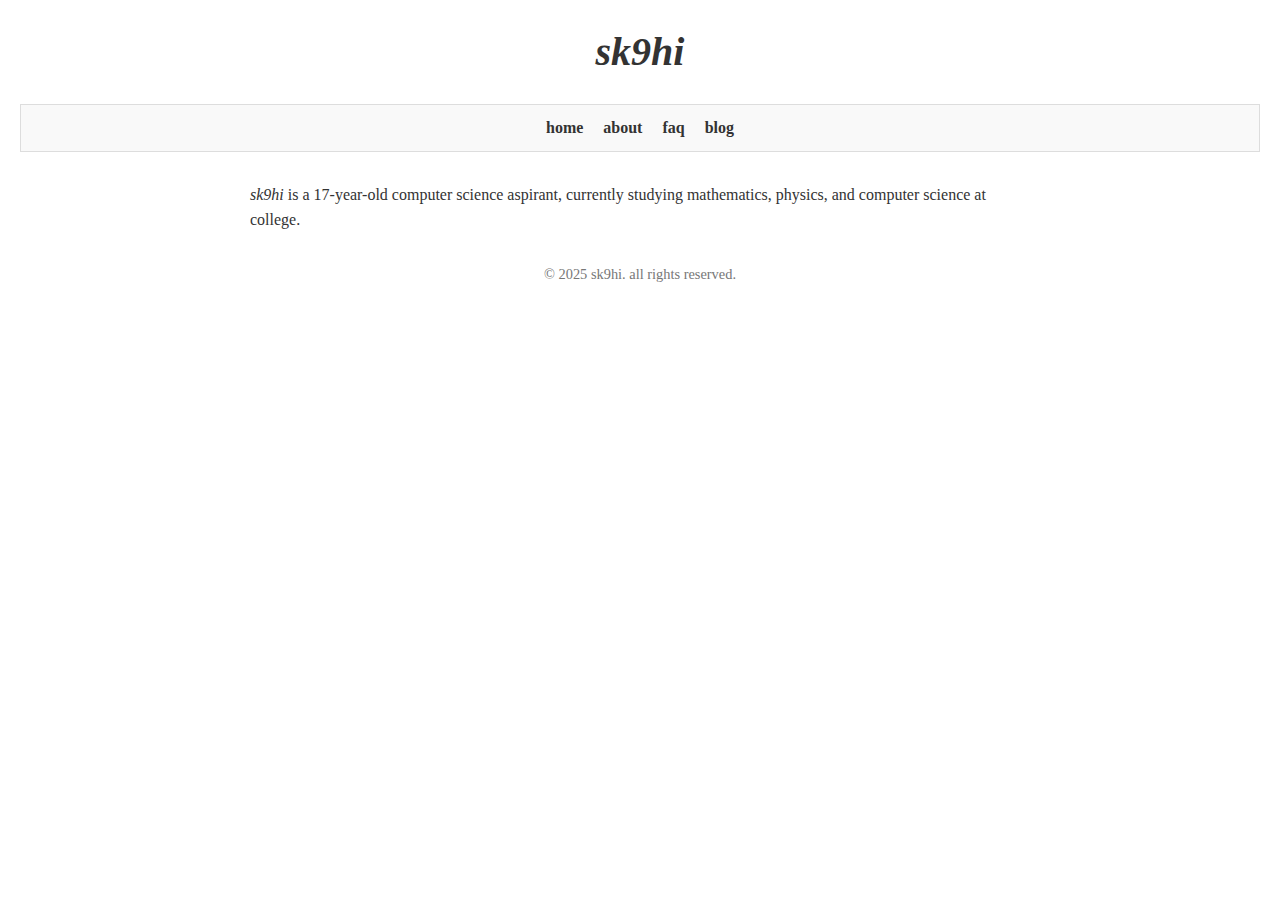
<file: index.html>
<!DOCTYPE html>
<html lang="en">
<head>
  <meta charset="UTF-8">
  <meta name="viewport" content="width=device-width, initial-scale=1.0">
  <meta name="description" content="sk9hi is a 17-year-old computer science aspirant, currently studying mathematics, physics, and computer science at college.">
  <title>sk9hi</title>
  <link rel="stylesheet" href="css/styles.css">
</head>
<body>
  <header>
    <!-- clicking this title toggles between white and your channel theme -->
    <h1 id="site-title"><em>sk9hi</em></h1>
  </header>

  <nav>
    <ul>
      <li><a href="index.html">home</a></li>
      <li><a href="about.html">about</a></li>
      <li><a href="faq.html">faq</a></li>
      <li><a href="blog.html">blog</a></li>
    </ul>
  </nav>

  <main>
    <p>
      <em>sk9hi</em> is a 17-year-old computer science aspirant, currently studying mathematics, physics, 
      and computer science at college.
    </p>
  </main>

  <footer>
    <p>&copy; 2025 sk9hi. all rights reserved.</p>
  </footer>

  <script src="js/main.js"></script>
</body>
</html>
</file>
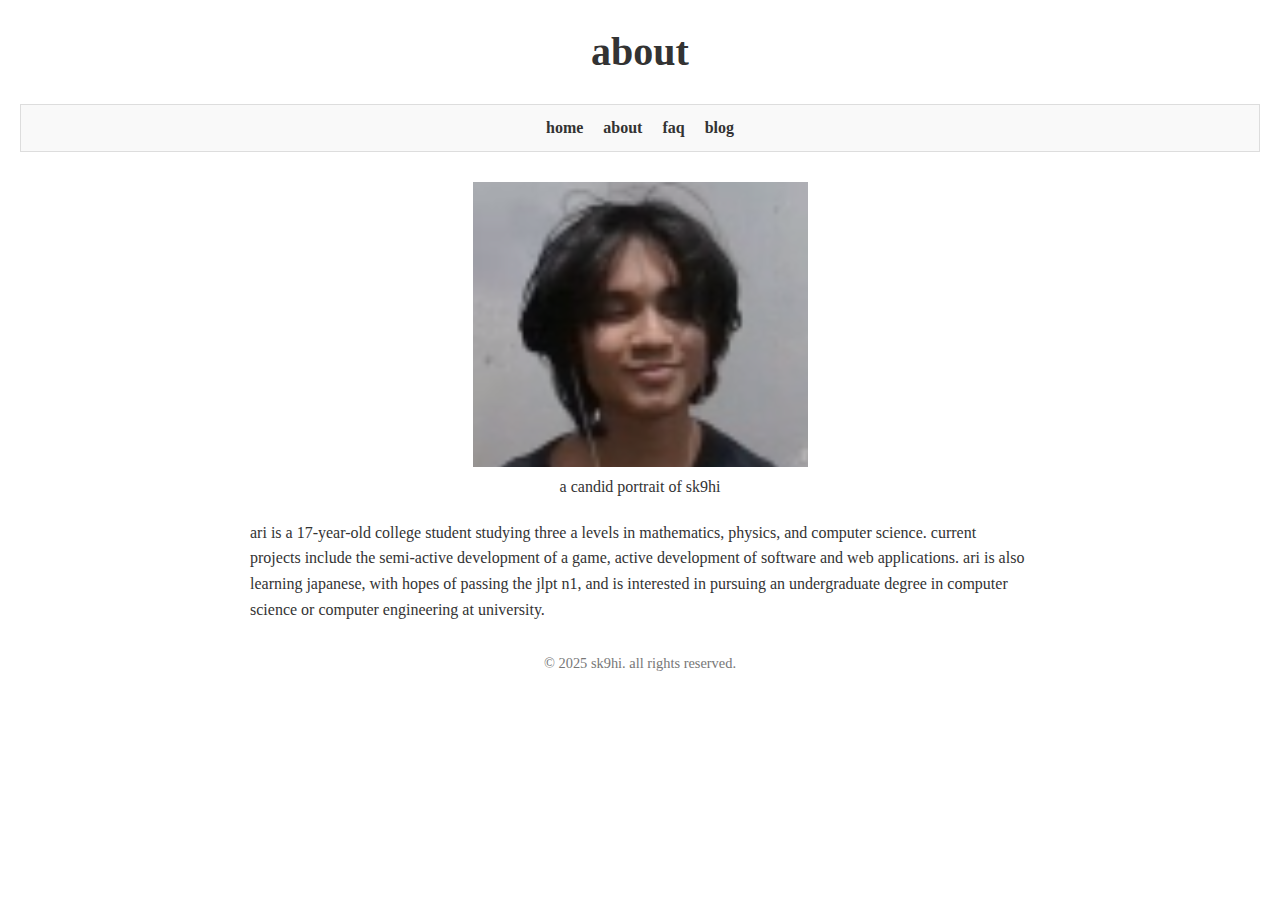
<file: about.html>
<!DOCTYPE html>
<html lang="en">
<head>
  <meta charset="UTF-8">
  <meta name="viewport" content="width=device-width, initial-scale=1.0">
  <title>about | sk9hi</title>
  <link rel="stylesheet" href="css/styles.css">
</head>
<body>
  <header>
    <h1 id="site-title">about</h1>
  </header>

  <nav>
    <ul>
      <li><a href="index.html">home</a></li>
      <li><a href="about.html">about</a></li>
      <li><a href="faq.html">faq</a></li>
      <li><a href="blog.html">blog</a></li>
    </ul>
  </nav>

  <main>
    <figure>
      <img src="images/ari.png" alt="a candid portrait of sk9hi">
      <figcaption>a candid portrait of sk9hi</figcaption>
    </figure>
    <p>
      ari is a 17-year-old college student studying three a levels in mathematics, physics, and computer science.
      current projects include the semi-active development of a game, active development of software and web applications.
      ari is also learning japanese, with hopes of passing the jlpt n1, and is interested in pursuing an undergraduate degree
      in computer science or computer engineering at university.
    </p>
  </main>

  <footer>
    <p>&copy; 2025 sk9hi. all rights reserved.</p>
  </footer>

  <script src="js/main.js"></script>
</body>
</html>
</file>
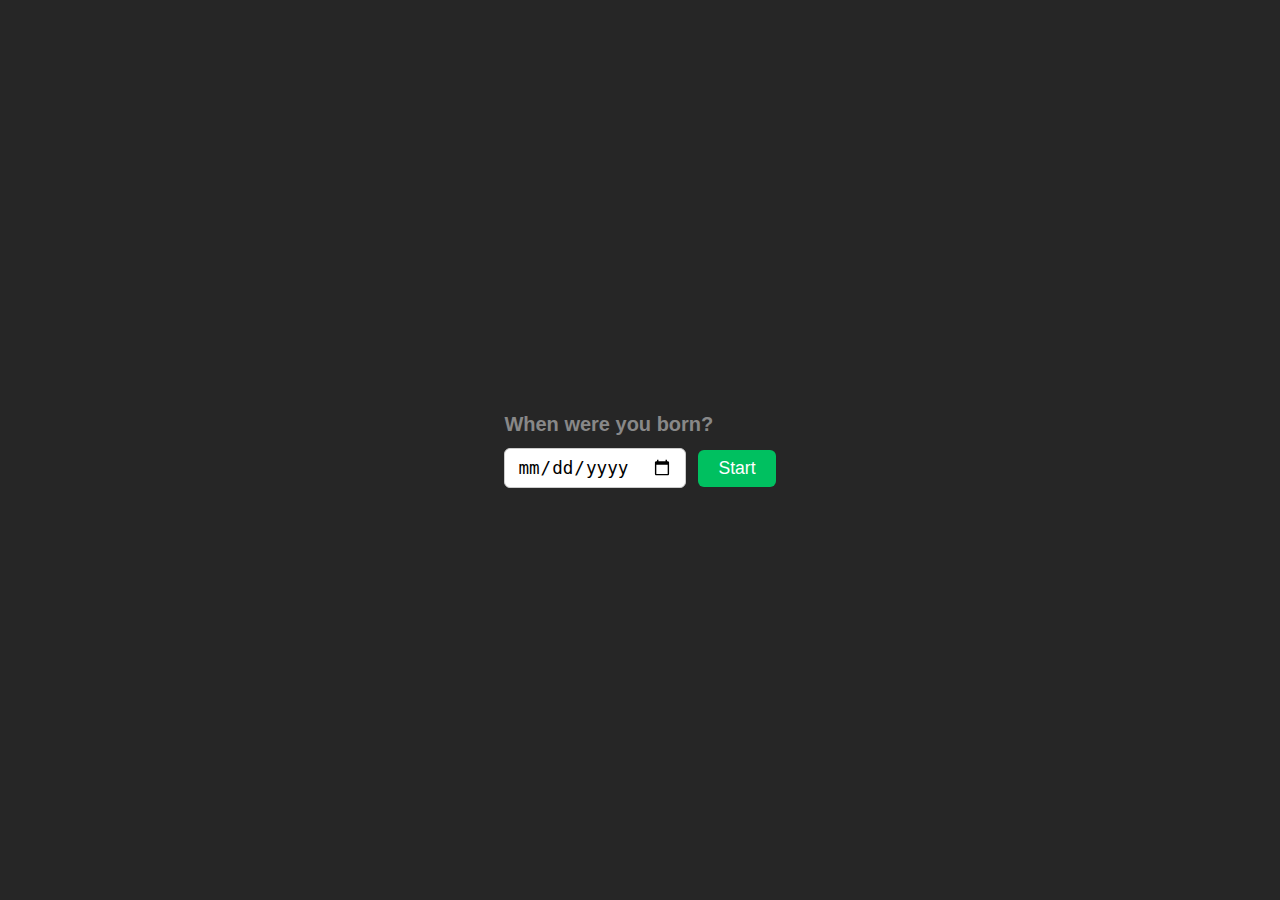
<file: age.html>
<!doctype html>
<html lang="en">
  <head>
    <meta charset="utf-8" />
    <title>Real-Time Age Timer</title>
    <meta name="viewport" content="width=device-width, initial-scale=1" />

    <!-- Prevent flash of wrong theme -->
    <script>
      (function () {
        const t = localStorage.getItem("theme");
        document.documentElement.classList.add(
          t === "light" ? "light" : "dark",
        );
      })();
    </script>

    <!-- Font Awesome for the toggle icons -->
    <link
      rel="stylesheet"
      href="https://cdnjs.cloudflare.com/ajax/libs/font-awesome/6.4.0/css/all.min.css"
      integrity="sha512-pOeX+tCc9SghwUoYx8nyMHRn6xDYwYpMx6Vq4bJksguc/RcSgRftGekX4F8eSvT5monP4Pnpn1d+XV4Io1hWpg=="
      crossorigin="anonymous"
      referrerpolicy="no-referrer"
    />

    <link rel="stylesheet" href="/assets/age.css" />
    <link rel="icon" type="image/png" sizes="32x32" href="/favicon.png" />
    <link rel="apple-touch-icon" href="/favicon.png" />

    <script src="https://code.jquery.com/jquery-3.6.4.min.js"></script>
    <script defer src="/assets/age.js"></script>
  </head>
  <body>
    <!-- theme switcher in top-right -->
    <button id="theme-btn" aria-label="Toggle theme">
      <i id="theme-icon" class="fas fa-moon"></i>
    </button>

    <!-- date input -->
    <form id="choose" style="display: none">
      <h1 class="age-label">When were you born?</h1>
      <footer>
        <input type="date" id="dob-input" required />
        <button id="submit">Start</button>
      </footer>
    </form>

    <!-- live age -->
    <div id="timer" style="display: none">
      <h1 class="age-label">AGE</h1>
      <h2 class="count" id="age"></h2>
    </div>
  </body>
</html>
</file>
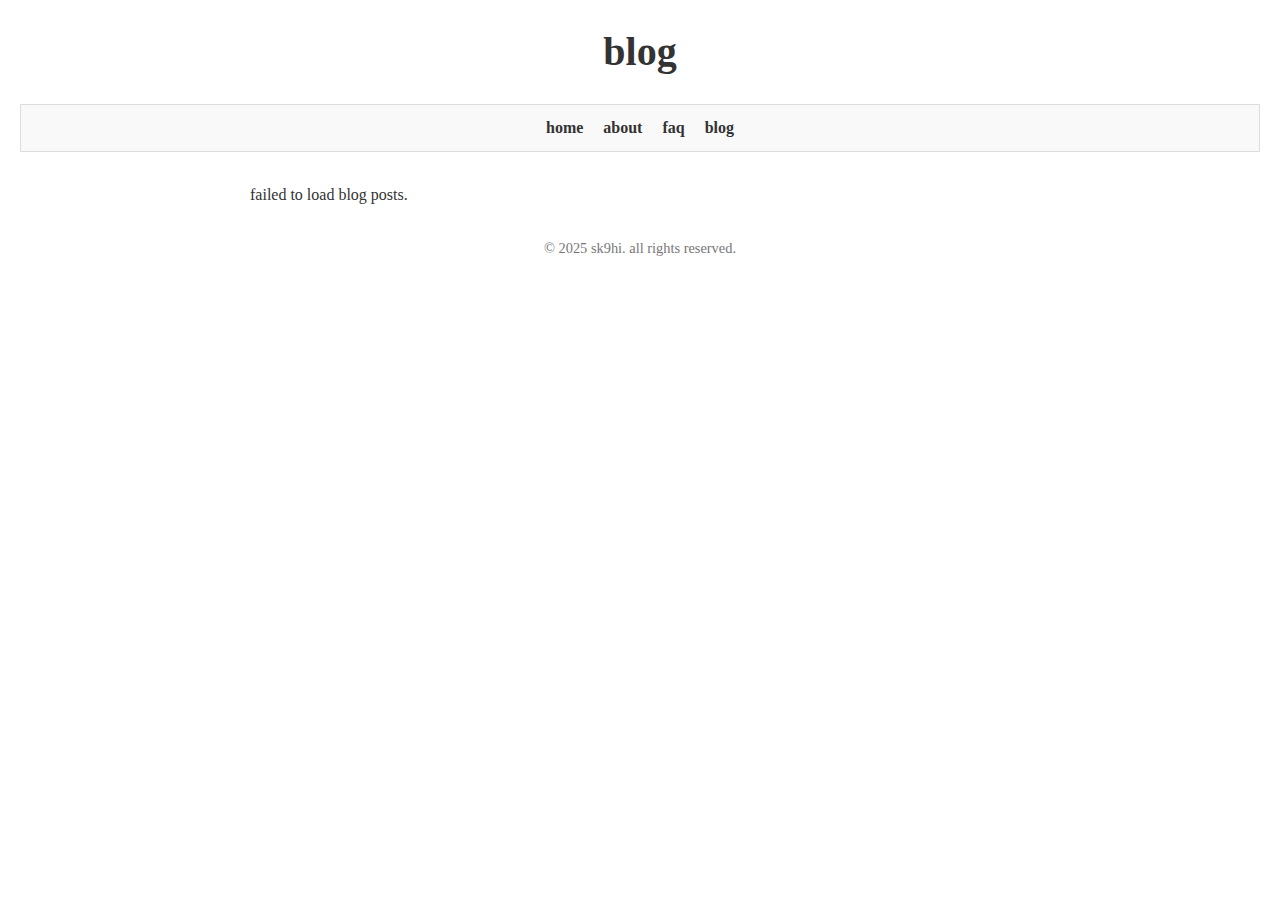
<file: blog.html>
<!DOCTYPE html>
<html lang="en">
<head>
  <meta charset="UTF-8">
  <meta name="viewport" content="width=device-width, initial-scale=1.0">
  <title>blog | sk9hi</title>
  <link rel="stylesheet" href="css/styles.css">
</head>
<body>
  <header>
    <h1 id="site-title">blog</h1>
  </header>

  <nav>
    <ul>
      <li><a href="index.html">home</a></li>
      <li><a href="about.html">about</a></li>
      <li><a href="faq.html">faq</a></li>
      <li><a href="blog.html">blog</a></li>
    </ul>
  </nav>

  <main>
    <!-- container where the blog posts will be injected by javascript -->
    <div id="blog-container">
      <p>loading blog posts...</p>
    </div>
  </main>

  <footer>
    <p>&copy; 2025 sk9hi. all rights reserved.</p>
  </footer>

  <script src="js/main.js"></script>
</body>
</html>
</file>
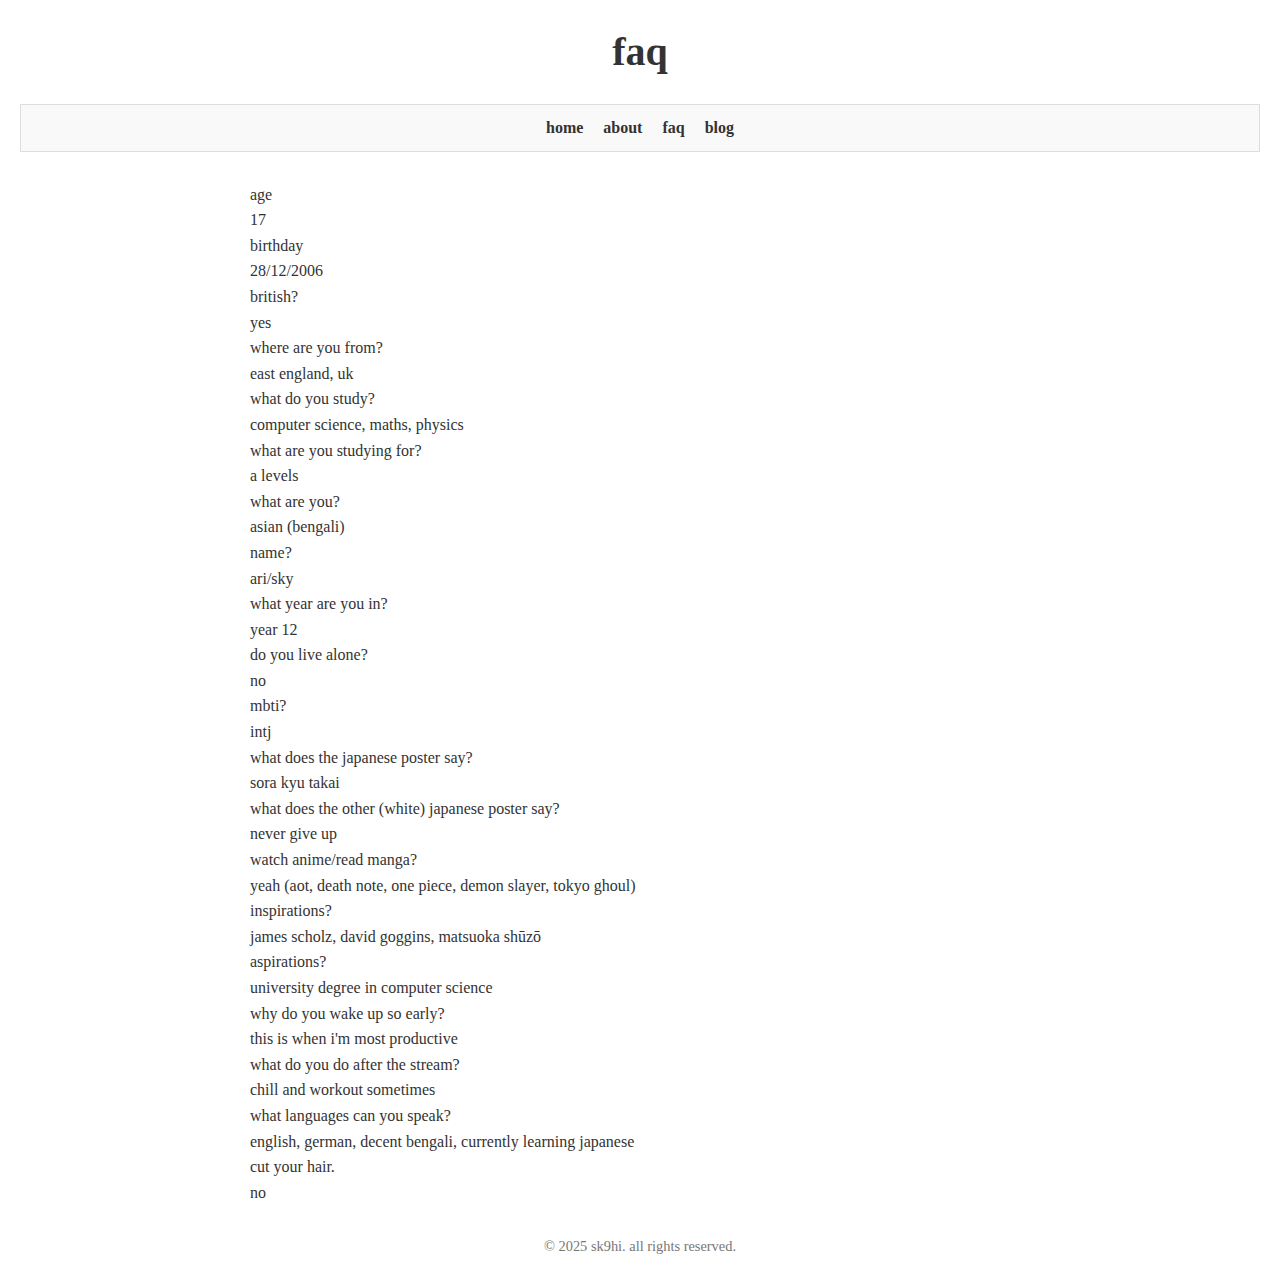
<file: faq.html>
<!DOCTYPE html>
<html lang="en">
<head>
  <meta charset="UTF-8">
  <meta name="viewport" content="width=device-width, initial-scale=1.0">
  <title>sk9hi | faq</title>
  <link rel="stylesheet" href="css/styles.css">
</head>
<body>
  <header>
    <h1 id="site-title">faq</h1>
  </header>

  <nav>
    <ul>
      <li><a href="index.html">home</a></li>
      <li><a href="about.html">about</a></li>
      <li><a href="faq.html">faq</a></li>
      <li><a href="blog.html">blog</a></li>
    </ul>
  </nav>

  <main>
    <dl>
      <dt>age</dt>
      <dd>17</dd>
      
      <dt>birthday</dt>
      <dd>28/12/2006</dd>
      
      <dt>british?</dt>
      <dd>yes</dd>
      
      <dt>where are you from?</dt>
      <dd>east england, uk</dd>
      
      <dt>what do you study?</dt>
      <dd>computer science, maths, physics</dd>
      
      <dt>what are you studying for?</dt>
      <dd>a levels</dd>
      
      <dt>what are you?</dt>
      <dd>asian (bengali)</dd>
      
      <dt>name?</dt>
      <dd>ari/sky</dd>
      
      <dt>what year are you in?</dt>
      <dd>year 12</dd>
      
      <dt>do you live alone?</dt>
      <dd>no</dd>
      
      <dt>mbti?</dt>
      <dd>intj</dd>
      
      <dt>what does the japanese poster say?</dt>
      <dd>sora kyu takai</dd>
      
      <dt>what does the other (white) japanese poster say?</dt>
      <dd>never give up</dd>
      
      <dt>watch anime/read manga?</dt>
      <dd>yeah (aot, death note, one piece, demon slayer, tokyo ghoul)</dd>
      
      <dt>inspirations?</dt>
      <dd>james scholz, david goggins, matsuoka shūzō</dd>
      
      <dt>aspirations?</dt>
      <dd>university degree in computer science</dd>
      
      <dt>why do you wake up so early?</dt>
      <dd>this is when i'm most productive</dd>
      
      <dt>what do you do after the stream?</dt>
      <dd>chill and workout sometimes</dd>
      
      <dt>what languages can you speak?</dt>
      <dd>english, german, decent bengali, currently learning japanese</dd>
      
      <dt>cut your hair.</dt>
      <dd>no</dd>
    </dl>
  </main>

  <footer>
    <p>&copy; 2025 sk9hi. all rights reserved.</p>
  </footer>

  <script src="js/main.js"></script>
</body>
</html>
</file>
<file: css/styles.css>
/* reset default browser styles */
* {
  margin: 0;
  padding: 0;
  box-sizing: border-box;
}

/* 
  css variables:
  - default theme: white background
  - channel theme: approximate brand colors from your image
*/

:root {
  --background-color: #ffffff;
  --text-color: #333333;
  --nav-bg: #f9f9f9;
  --nav-border: #ddd;
  --footer-text: #777;
  --font-family: "Times New Roman", serif;
}

/* "channel" theme variables (approximate navy + green brand colors) */
[data-theme="channel"] {
  --background-color: #1a2330; /* navy-like background */
  --text-color: #ffffff;
  --nav-bg: #0bc36f;          /* a bright green accent */
  --nav-border: #0aa660;      /* slightly darker green for borders */
  --footer-text: #ddd;
}

/* global styles */
body {
  font-family: var(--font-family);
  line-height: 1.6;
  background-color: var(--background-color);
  color: var(--text-color);
  padding: 20px;
}

/* header styles */
header {
  text-align: center;
  margin-bottom: 20px;
}

header h1 {
  font-size: 2.5rem;
  cursor: pointer; /* indicates it's clickable to toggle theme */
  text-transform: lowercase; /* ensure heading text is displayed in lowercase */
}

/* navigation styles */
nav {
  background-color: var(--nav-bg);
  border: 1px solid var(--nav-border);
  padding: 10px;
  margin-bottom: 20px;
}

nav ul {
  list-style: none;
  display: flex;
  justify-content: center;
}

nav ul li {
  margin: 0 10px;
}

nav ul li a {
  text-decoration: none;
  color: var(--text-color);
  font-weight: bold;
  text-transform: lowercase; /* ensure link text is displayed in lowercase */
}

/* main content styles */
main {
  max-width: 800px;
  margin: 0 auto;
  padding: 10px;
  text-transform: lowercase; /* ensure body text is displayed in lowercase */
}

/* figure and image styles */
figure {
  text-align: center;
  margin-bottom: 20px;
}

figure img {
  max-width: 100%;
  height: auto;
}

figure figcaption {
  text-transform: lowercase; /* ensure caption is displayed in lowercase */
}

/* footer styles */
footer {
  text-align: center;
  margin-top: 20px;
  font-size: 0.9rem;
  color: var(--footer-text);
  text-transform: lowercase; /* ensure footer text is displayed in lowercase */
}
</file>
<file: assets/age.css>
/* ==== RESET ==== */
* {
  box-sizing: border-box;
  margin: 0;
  padding: 0;
}
html,
body {
  height: 100%;
}

/* ==== COLOR VARIABLES ==== */
:root {
  /* dark-mode defaults */
  --bg: #262626;
  --text: #bfbfbf; /* all numbers */
  --label: #888888;
  --toggle-bg: transparent;
  --toggle-color: var(--text);
}

/* light-mode overrides */
html.light {
  --bg: #ffffff;
  --text: #131d2d;
  --label: #b0b5b9;
  --toggle-bg: #131d2d;
  --toggle-color: #ffffff;
}

/* ==== LAYOUT ==== */
body {
  display: flex;
  flex-direction: column;
  align-items: center;
  justify-content: center;
  background: var(--bg);
  color: var(--text);
  font-family: "Inter", "Avenir", Helvetica, Arial, sans-serif;
  -webkit-font-smoothing: antialiased;
}

/* ==== THEME BUTTON ==== */
#theme-btn {
  position: fixed;
  top: 1rem;
  right: 1rem;
  width: 2.5rem;
  height: 2.5rem;
  border: none;
  border-radius: 50%;
  background: var(--toggle-bg);
  color: var(--toggle-color);
  cursor: pointer;
  display: flex;
  align-items: center;
  justify-content: center;
  transition:
    transform 0.2s,
    opacity 0.2s;
}
#theme-btn:hover {
  opacity: 0.8;
  transform: scale(1.1);
}
#theme-icon {
  font-size: 1.25rem;
}

/* ==== AGE DISPLAY ==== */
.age-label {
  color: var(--label);
  font-size: 1.25rem;
  margin-bottom: 0.25rem;
}
.count {
  font-size: 6rem;
  font-weight: 700;
  color: var(--text);
  line-height: 1;
}
.count sup {
  font-size: 2.4rem;
  margin-left: 6px;
  /* no color override—inherit the same var(--text) */
}

/* ==== FORM ==== */
#choose footer {
  margin-top: 0.75rem;
}
input[type="date"] {
  padding: 0.5rem 0.75rem;
  font-size: 1.1rem;
  border: 1px solid #ccc;
  border-radius: 6px;
  margin-right: 0.5rem;
}
button {
  background: #00c060;
  border: none;
  color: #fff;
  padding: 0.5rem 1.25rem;
  font-size: 1.1rem;
  border-radius: 6px;
  cursor: pointer;
  transition: opacity 0.2s;
}
button:hover {
  opacity: 0.85;
}
</file>
